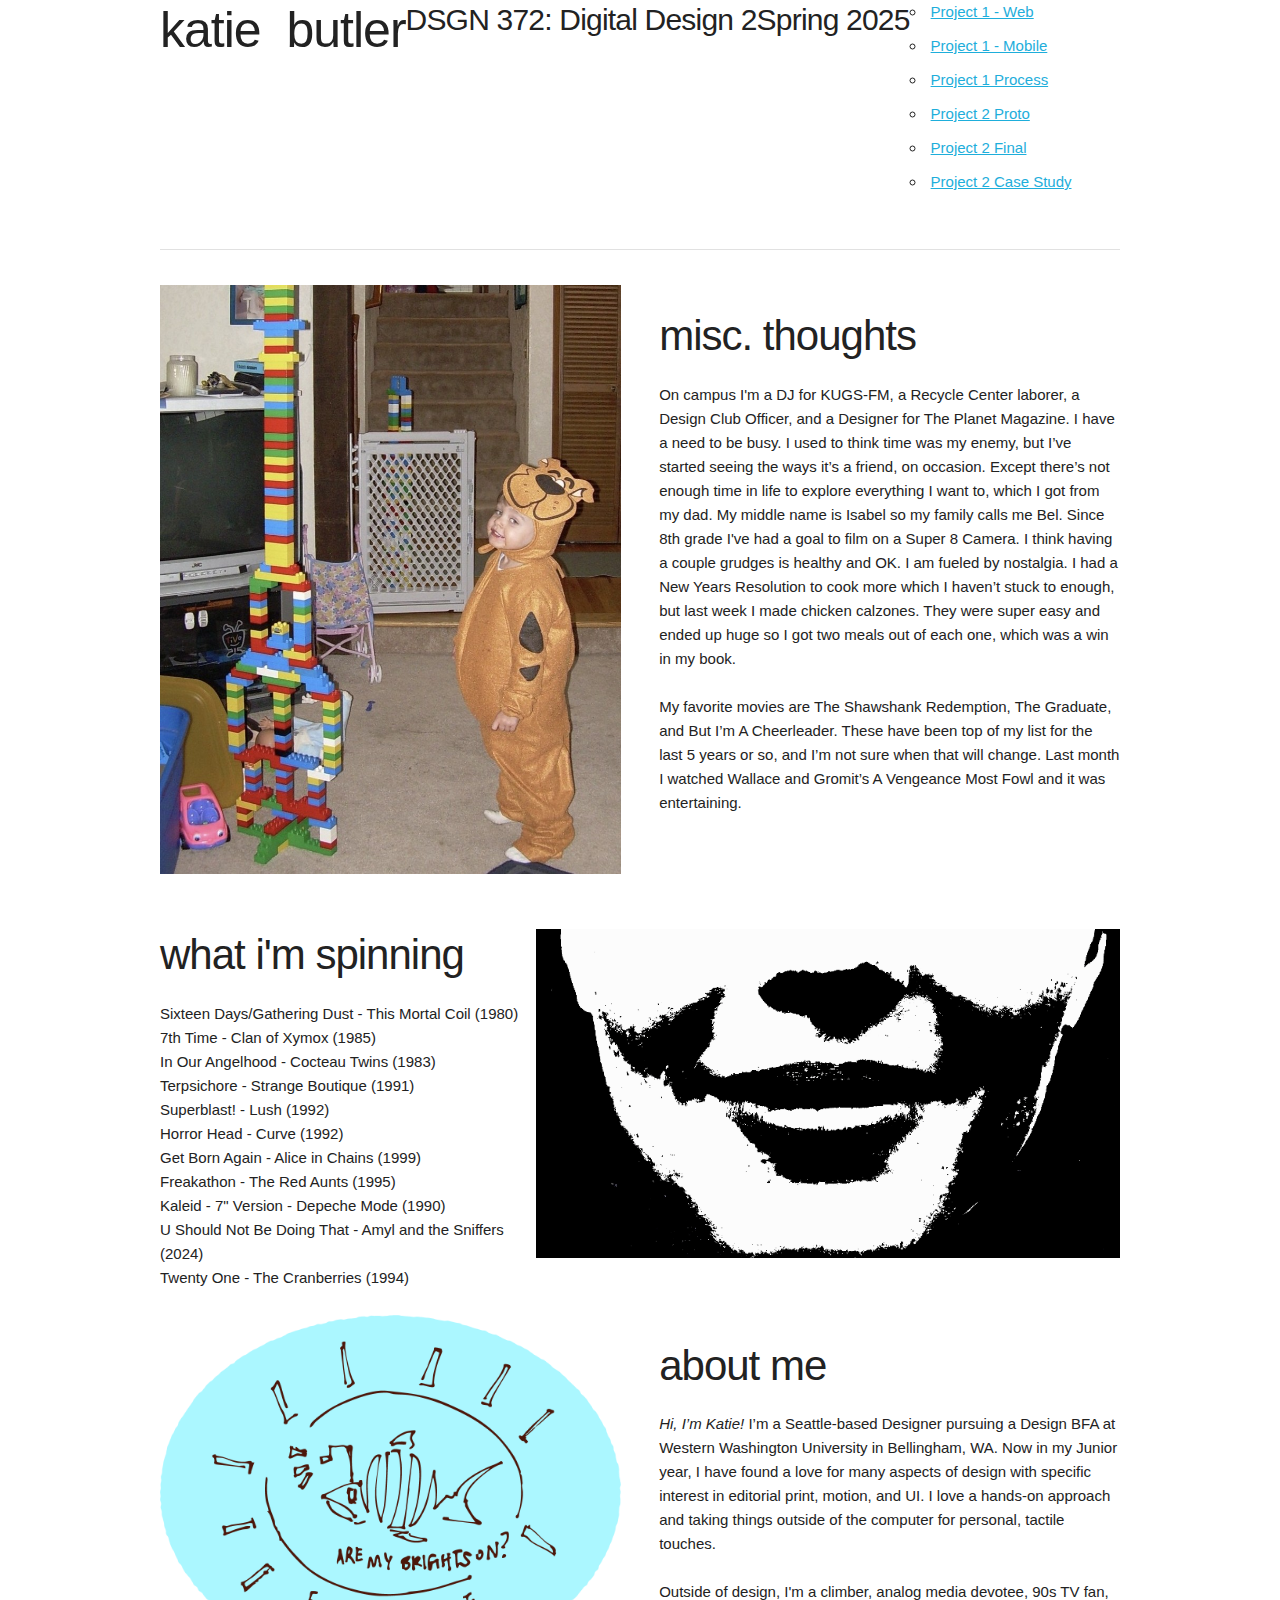
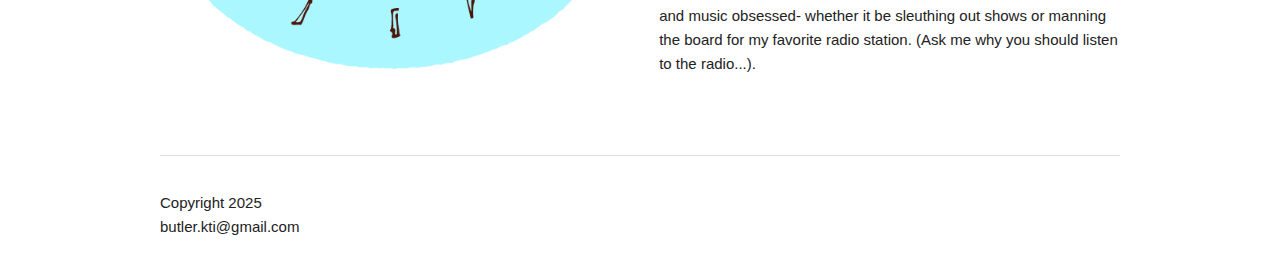
<file: index.html>
<!DOCTYPE html>
<html lang="en">
    <head>
        <meta charset="UTF-8">
        <title>Katie's Sandbox</title>
        <meta http-equiv="X-UA-Compatible" content="IE=edge">
        <meta name="viewport" content="width=device-width, initial-scale=1.0">
        <link rel="preconnect" href="https://fonts.googleapis.com">

        <!-- CSS links -->
        <link href= "css/normalize.css" type="text/css" rel = "stylesheet">
        <link href= "css/skeleton.css" type="text/css" rel = "stylesheet">
        <link href="css/customcss.css" type="text/css" rel="stylesheet">

            <!-- Google font links -->
    
            <link rel="preconnect" href="https://fonts.googleapis.com">
            <link rel="preconnect" href="https://fonts.gstatic.com" crossorigin>
            <link href="https://fonts.googleapis.com/css2?family=Share+Tech&display=swap" rel="stylesheet">

            <link rel="preconnect" href="https://fonts.googleapis.com">
            <link rel="preconnect" href="https://fonts.gstatic.com" crossorigin>
            <link href="https://fonts.googleapis.com/css2?family=IM+Fell+DW+Pica:ital@0;1&family=Share+Tech&display=swap" rel="stylesheet">

            <link rel="preconnect" href="https://fonts.googleapis.com">
            <link rel="preconnect" href="https://fonts.gstatic.com" crossorigin>
            <link href="https://fonts.googleapis.com/css2?family=Texturina:ital,opsz,wght@0,12..72,600;1,12..72,600&display=swap" rel="stylesheet">

            <!--
        <link rel="preconnect" href="https://fonts.gstatic.com" crossorigin>
        <link href="https://fonts.googleapis.com/css2?family=Roboto+Mono:ital,wght@0,100..700;1,100..700&display=swap" rel="stylesheet">
            -->
    </head>
    <body class="container">

    <header class = "row">

<div class="wave-container">
    <h1 class="wave-text">
        <span>k</span><span>a</span><span>t</span><span>i</span><span>e</span>&nbsp <span>b</span><span>u</span><span>t</span><span>l</span><span>e</span><span>r</span>
    </h1>
</div>

               <!-- <h1>KATIE BUTLER</h1>-->
                <h4>DSGN 372: Digital Design 2</h4>
                <h4>Spring 2025</h4>
            <nav>
                 <ul id="mainNav">
                     <li><a href="https://www.figma.com/proto/ic0c5KxDay4zATRF19smrW/FISH-redesign?page-id=36%3A56&node-id=50-25&viewport=189%2C92%2C0.63&t=TuxXDHHpwG5d6rn2-1&scaling=min-zoom&content-scaling=fixed&starting-point-node-id=50%3A5">Project 1 - Web</a></li>
                     <li><a href= "https://www.figma.com/proto/ic0c5KxDay4zATRF19smrW/FISH-redesign?page-id=36%3A56&node-id=55-292&viewport=280%2C-1018%2C0.24&t=i7esIh9CpAEA50fm-1&scaling=scale-down&content-scaling=fixed&starting-point-node-id=55%3A277&show-proto-sidebar=1">Project 1 - Mobile</a></li>
                     <li><a href="projects/FISH Case Study - Katie Butler.pdf">Project 1 Process</a></li>
                     <li><a href="https://www.figma.com/proto/sl5nx04MHZs8bcPm88MLN5/HIGHWAY_proj2?page-id=0%3A1&node-id=35-36&viewport=386%2C401%2C0.06&t=DAyH204tEM8PWWr4-1&scaling=min-zoom&content-scaling=fixed">Project 2 Proto</a></li>
                     <li><a href="PROJ2.html">Project 2 Final</a></li>  
                     <li><a href="https://drive.google.com/file/d/1dhrTrdkNBdzNVaGLgXpKo9wUnQ8GjqfR/view?usp=sharing">Project 2 Case Study</a></li>
                </ul>
            </nav>

    </header>
<hr>
    <article class="row">
        <div class = "one-third column">
            <img class="u-full-width" src="/images/Katie_ScoobyDoo.jpg"/>
        </div>  

        <div class="two-thirds column">
            <p>
                <h2>misc. thoughts</h2>
                On campus I'm a DJ for KUGS-FM, a Recycle Center laborer, a Design Club Officer, and a Designer for The Planet Magazine. I have a need to be busy. I used to think time was my enemy, but I’ve started seeing the ways it’s a friend, on occasion. Except there’s not enough time in life to explore everything I want to, which I got from my dad. My middle name is Isabel so my family calls me Bel. Since 8th grade I've had a goal to film on a Super 8 Camera. I think having a couple grudges is healthy and OK. I am fueled by nostalgia. I had a New Years Resolution to cook more which I haven’t stuck to enough, but last week I made chicken calzones. They were super easy and ended up huge so I got two meals out of each one, which was a win in my book.
           <br>
           <br>
                My favorite movies are The Shawshank Redemption, The Graduate, and But I’m A Cheerleader. These have been top of my list for the last 5 years or so, and I’m not sure when that will change. Last month I watched Wallace and Gromit’s A Vengeance Most Fowl and it was entertaining.
         </p>
        </div>
    </article>
    
    <br><br>

    <article class="row">
        <div class="one-third column">
            <h2>what i'm spinning</h2>

            <p> 
                Sixteen Days/Gathering Dust - This Mortal Coil (1980)
                <br>
                7th Time - Clan of Xymox (1985)
                <br>
                In Our Angelhood - Cocteau Twins (1983)
                <br>
                Terpsichore - Strange Boutique (1991)
                <br>
                Superblast! - Lush (1992)
                <br>
                Horror Head - Curve (1992)
                <br>
                Get Born Again - Alice in Chains (1999)
                <br>
                Freakathon - The Red Aunts (1995)
                <br>
                Kaleid - 7" Version - Depeche Mode (1990)
                <br>
                U Should Not Be Doing That - Amyl and the Sniffers (2024)
                <br>
                Twenty One - The Cranberries (1994)
            </p>
        </div>

    <div class="row">
        <div class="two-thirds column">
            <img class="u-full-width" src="/images/fangs2.gif"/>
        </div>  
    </div>
    </article>

 <article class="row">
        <div class = "one-third column">
            <img class="u-full-width" src="/images/brights.png"/>
        </div>  

        <div class="two-thirds column">
            <p>
                <h2>about me</h2>
                    <em>Hi, I’m Katie! </em>I’m a Seattle-based Designer pursuing a Design BFA at Western Washington University in Bellingham, WA. Now in my Junior year, I have found a love for many aspects of design with specific interest in editorial print, motion, and UI. I love a hands-on approach and taking things outside of the computer for personal, tactile touches. 
                    <br>
                    <br>Outside of design, I'm a climber, analog media devotee, 90s TV fan, and music obsessed- whether it be sleuthing out shows or manning the board for my favorite radio station. (Ask me why you should listen to the radio...).  
                    <br>
                <br>
         </p>

    </article>
    </body>
     <!--
        <article>
        <div class="columns col-8">
        </div>
        <p>
            <div class="columns col-6">
            <h3>
                <em>Hi, I’m Katie! </em>I’m a Seattle-based Designer pursuing a Design BFA at Western Washington University in Bellingham, WA. Now in my Junior year, I have found a love for many aspects of design with specific interest in editorial print, motion, and UI. I love a hands-on approach and taking things outside of the computer for personal, tactile touches. 
                <br>
                <br>Outside of design, I'm a climber, analog media devotee, 90s TV fan, and music obsessed- whether it be sleuthing out shows or manning the board for my favorite radio station. (Ask me why you should listen to the radio...).  
                <br>
                </h3>
            </div>
                 <div class="columns col-12">
                <br>My favorite movies are The Shawshank Redemption, The Graduate, and But I’m A Cheerleader. These have been top of my list for the last 5 years or so, and I’m not sure when that will change. Yesterday I watched Wallace and Gromit’s A Vengeance Most Fowl and it was really good, but maybe not in my top 3 films ever watched. I love Claymation though; seeing fingerprints on the characters as they move reminds you of how special and handmade it is as a process.  
                    </div>
            </h3>
            </div>
        </p>
        </div>
        </article>
    -->

    <footer>
        <div class="columns col-4">
            <hr>
            <p>
            Copyright 2025 
            <br>
            butler.kti@gmail.com 
            </p>
        </div>
    </footer>
    </body>
</html>
</file>
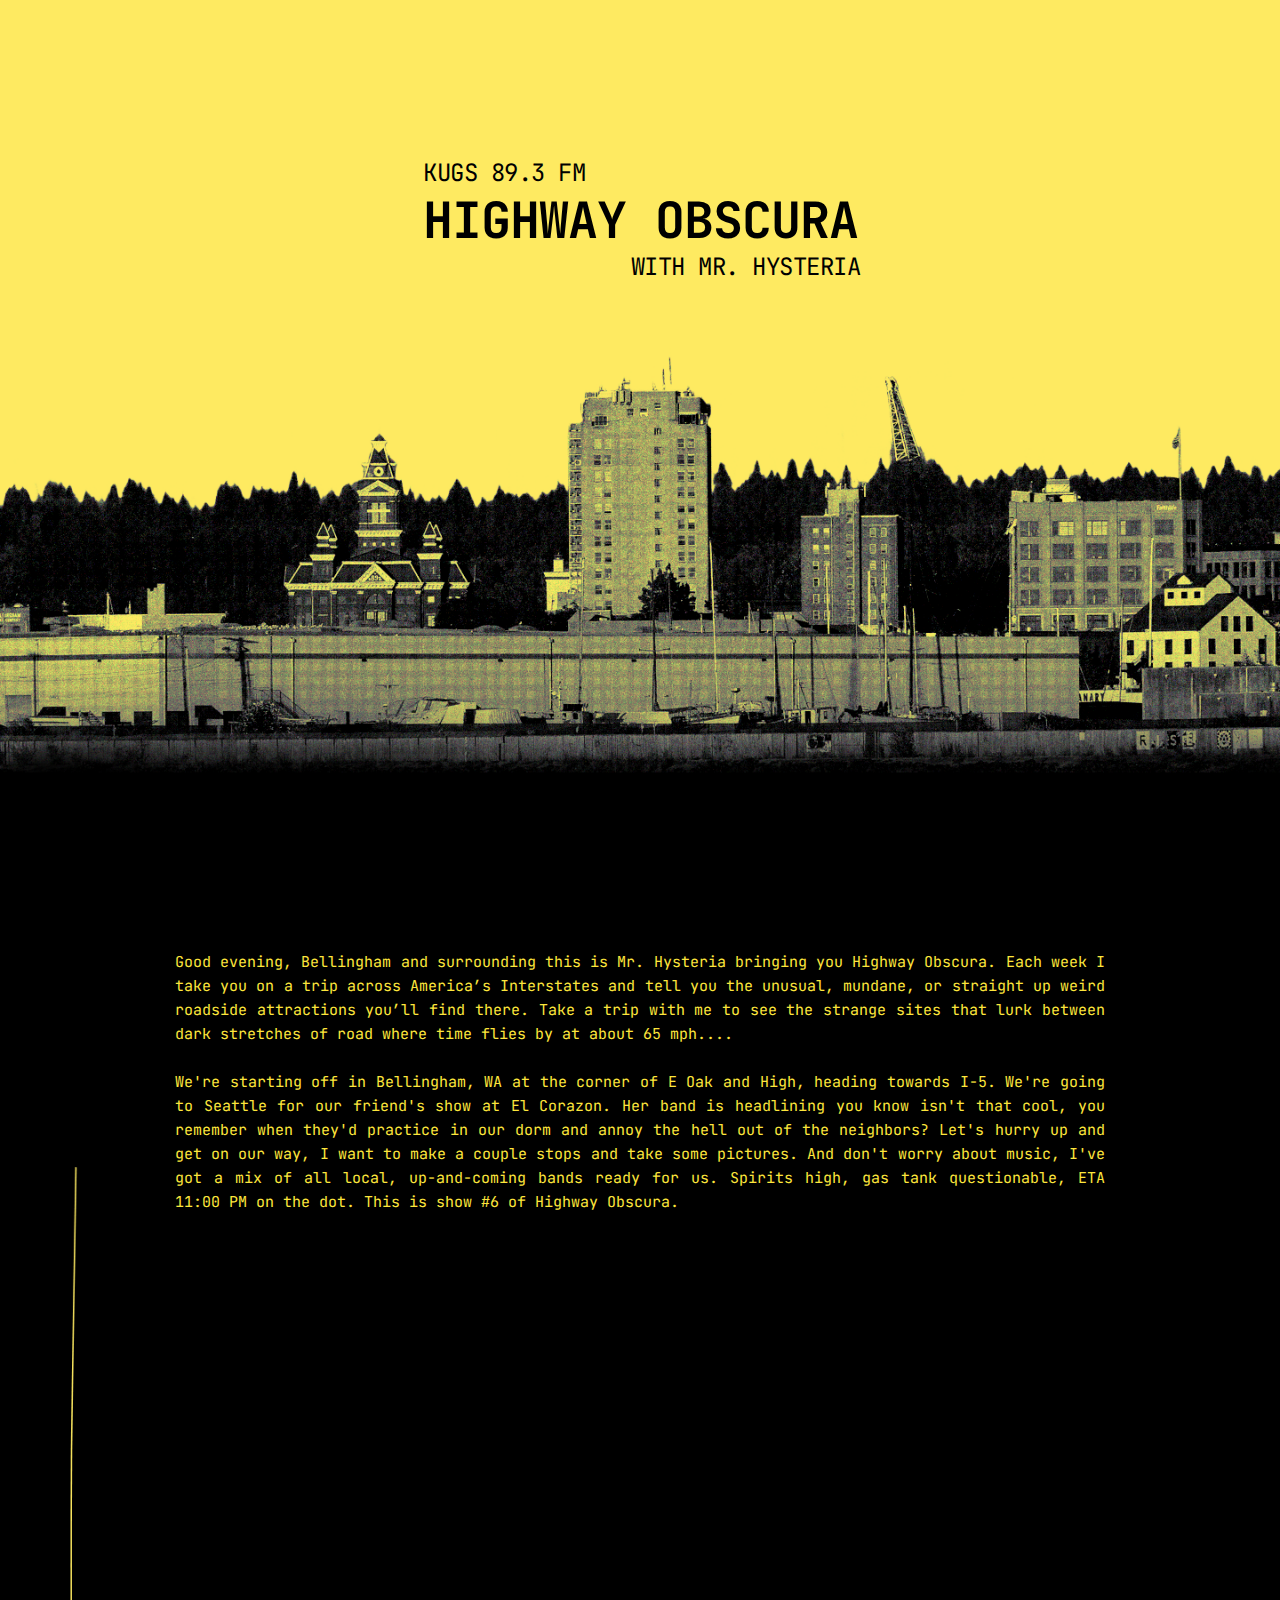
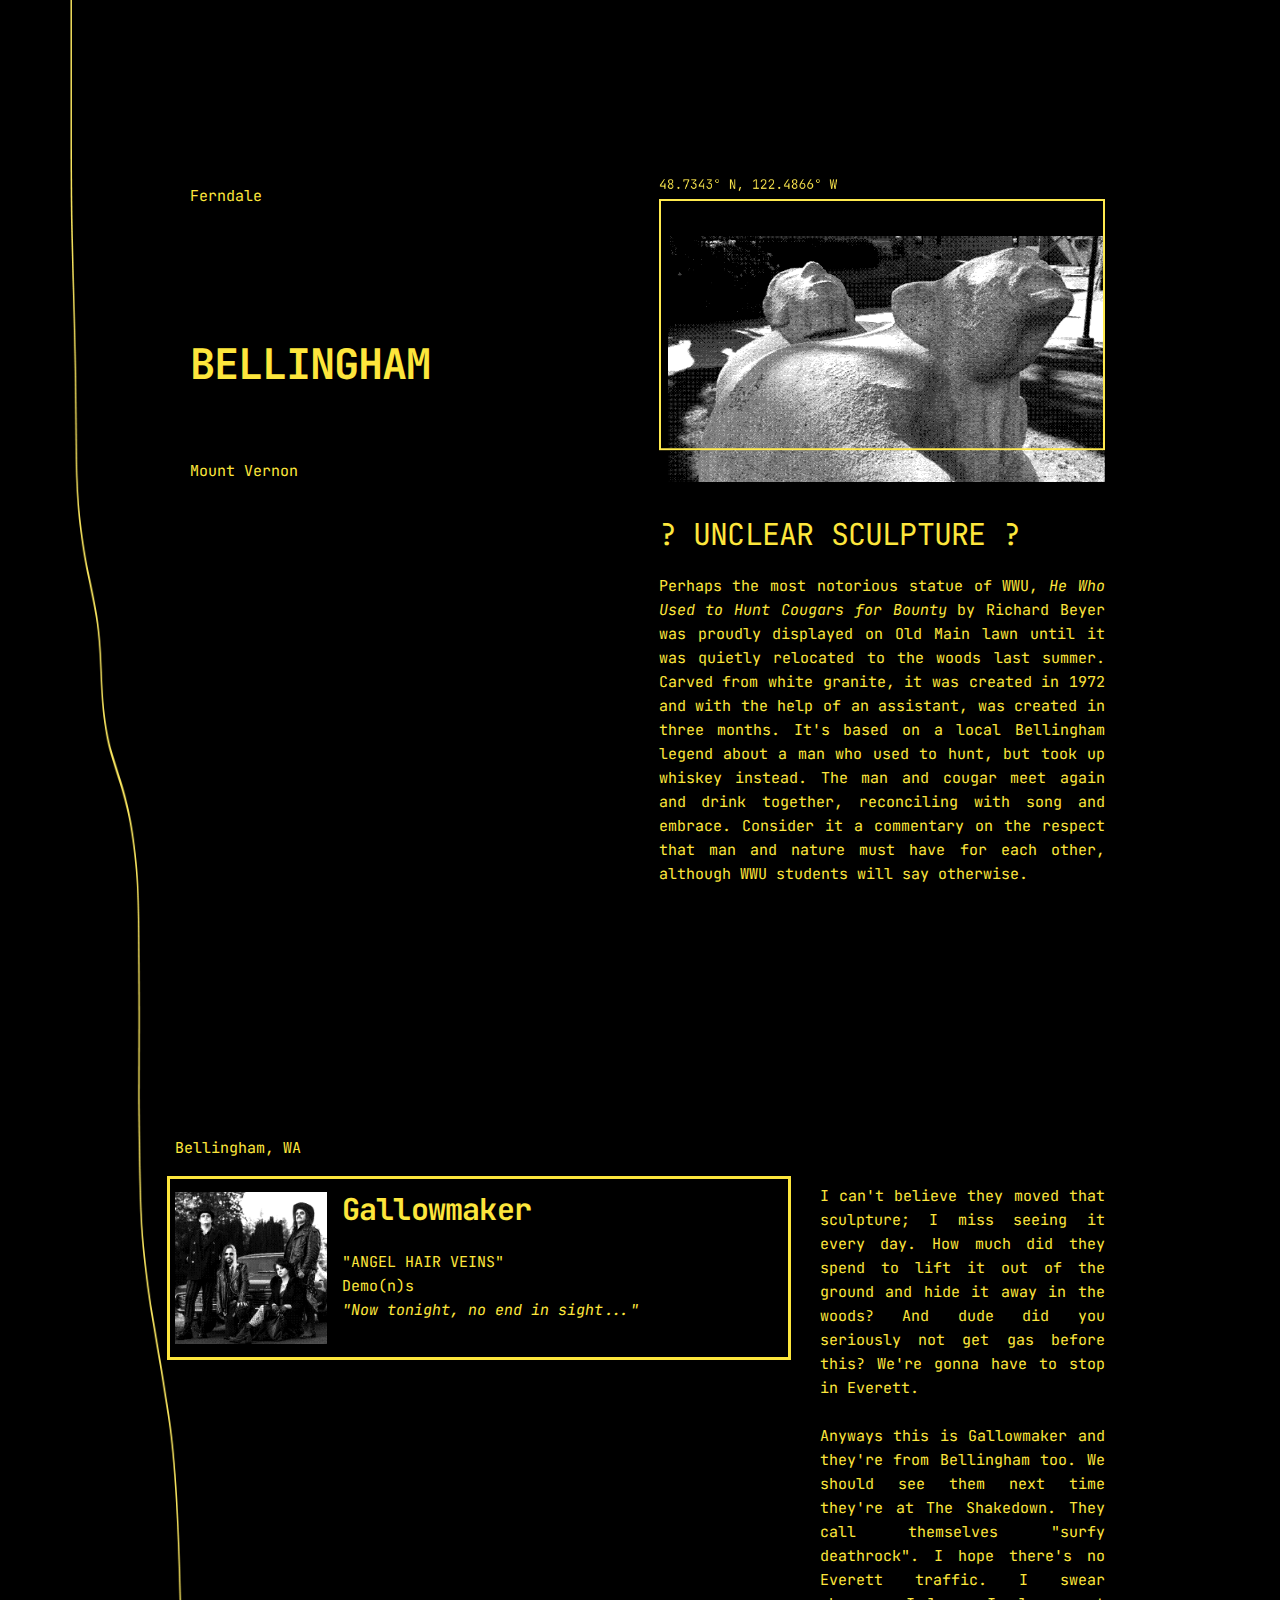
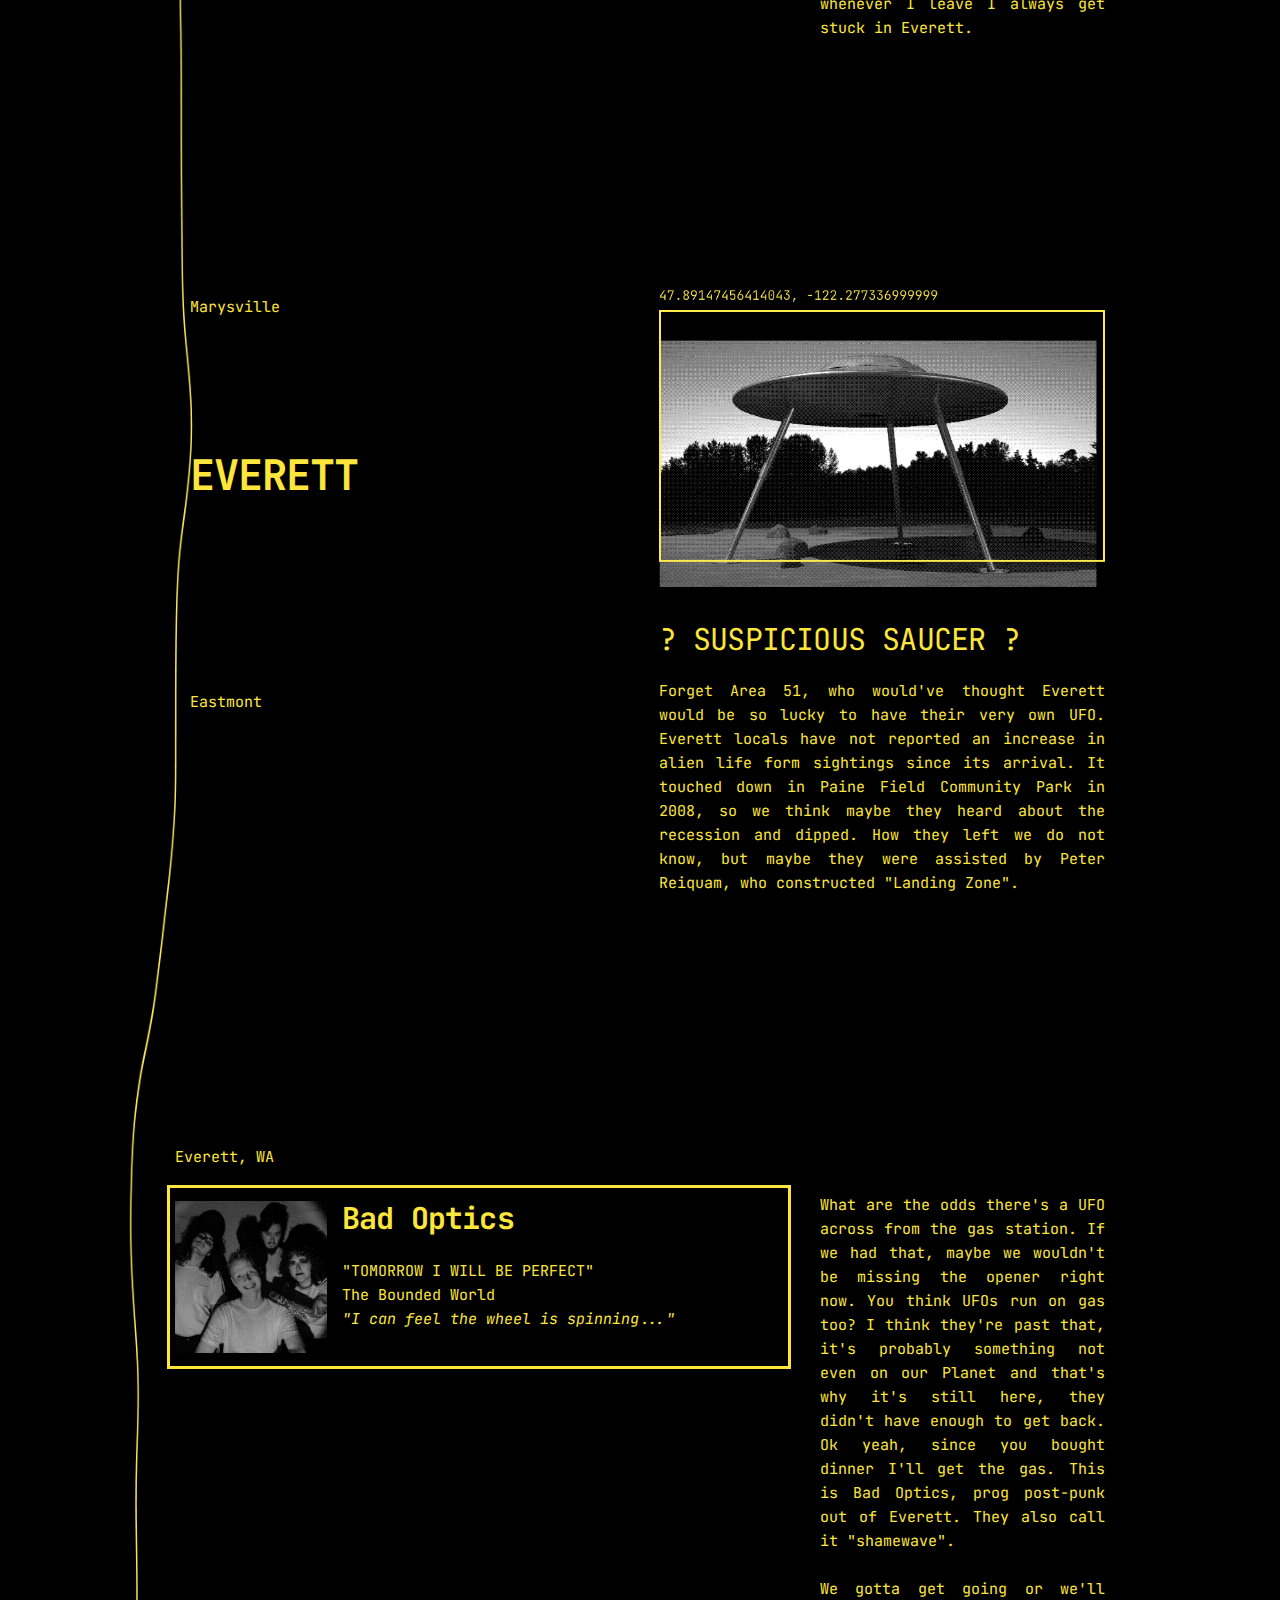
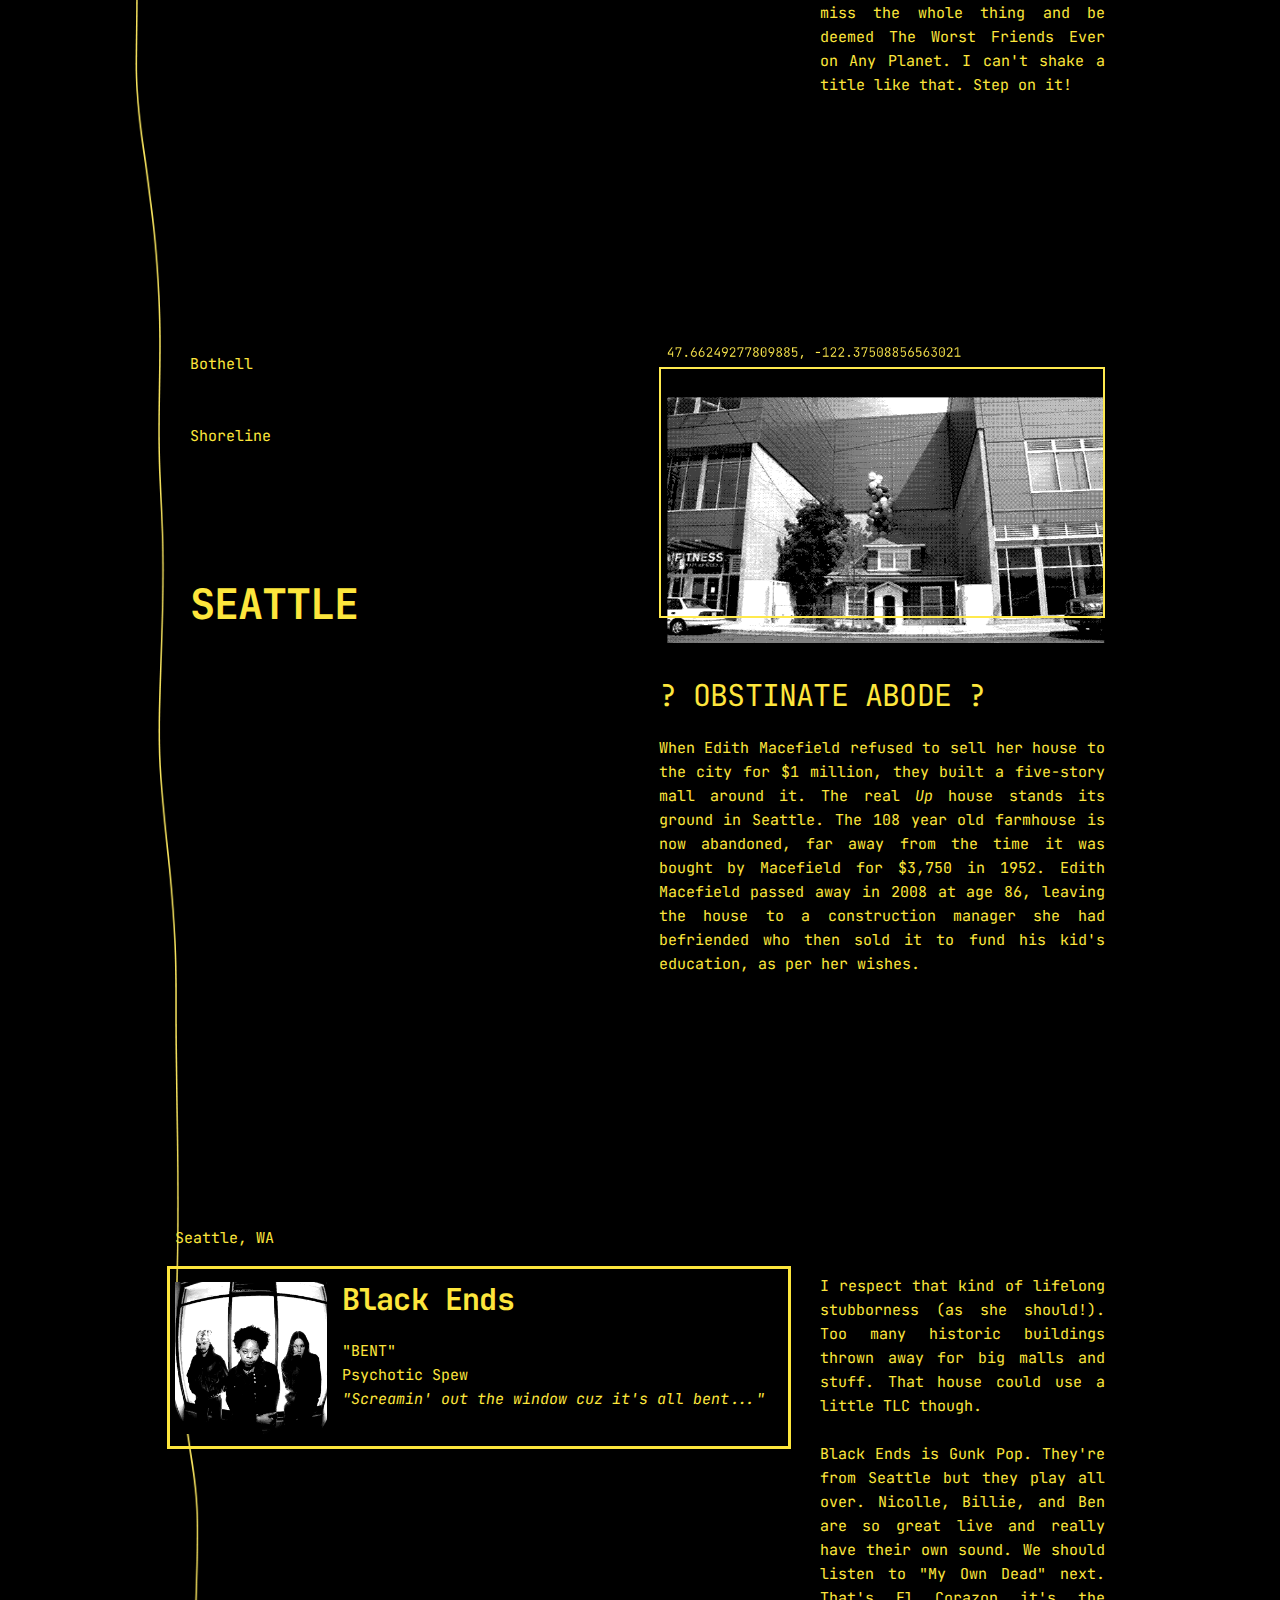
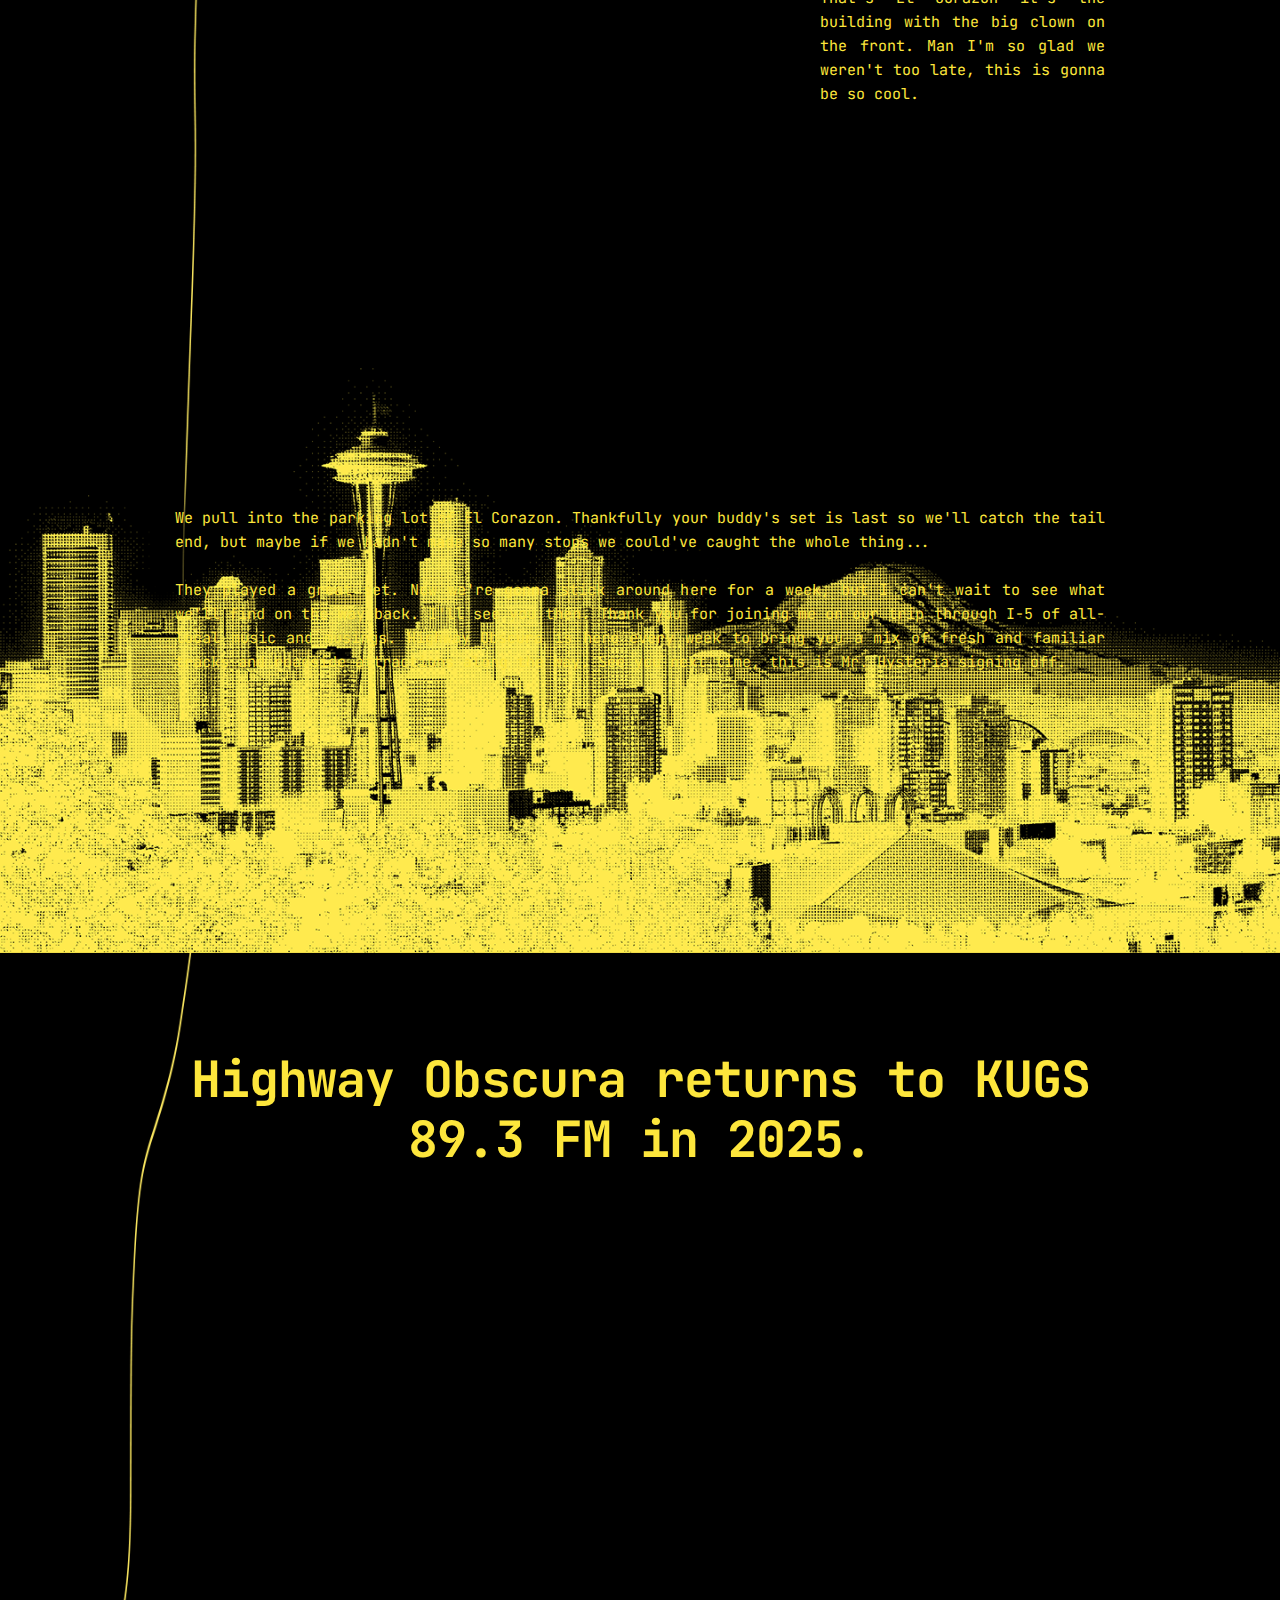
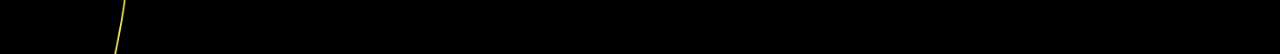
<file: PROJ2.html>
<!DOCTYPE html>
<html lang="en">
    <head>
        <meta charset="UTF-8">
        <title>Project 02</title>
        <meta http-equiv="X-UA-Compatible" content="IE=edge">
        <meta name="viewport" content="width=device-width, initial-scale=1.0">
        <link rel="preconnect" href="https://fonts.googleapis.com">

        <!-- CSS links -->
        <link href= "css/normalize.css" type="text/css" rel = "stylesheet">
        <link href= "css/skeleton.css" type="text/css" rel = "stylesheet">
        <link href="css/newcustom.css" type="text/css" rel="stylesheet">

            <!-- Google font links -->
             <link rel="preconnect" href="https://fonts.googleapis.com">
            <link rel="preconnect" href="https://fonts.gstatic.com" crossorigin>
            <link href="https://fonts.googleapis.com/css2?family=JetBrains+Mono:ital,wght@0,100..800;1,100..800&display=swap" rel="stylesheet">
   
        </head>

<body class="container">

<header>
<div class = "container">
    <div class="top-left"><h5>KUGS 89.3 FM</h5></div>
    <div class="headerName"><h1>HIGHWAY OBSCURA</h1></div>
    <div class="bottom-right"><h5>WITH MR. HYSTERIA</h5></div>
</div>
</header>

<div id="intro"
<p>
    <h7>Good evening, Bellingham and surrounding this is Mr. Hysteria bringing you Highway Obscura. Each week I take you on a trip across America’s Interstates and tell you the unusual, mundane, or straight up weird roadside attractions you’ll find there. Take a trip with me to see the strange sites that lurk between dark stretches of road where time flies by at about 65 mph.... 

    <br><br>We're starting off in Bellingham, WA at the corner of E Oak and High, heading towards I-5. We're going to Seattle for our friend's show at El Corazon. Her band is headlining you know isn't that cool, you remember when they'd practice in our dorm and annoy the hell out of the neighbors? Let's hurry up and get on our way, I want to make a couple stops and take some pictures. And don't worry about music, I've got a mix of all local, up-and-coming bands ready for us. Spirits high, gas tank questionable, ETA 11:00 PM on the dot. This is show #6 of Highway Obscura. 
</h7>
</p>
</div>

<img src="images/bitmappedcar.png" class="Car">

<article class="row">
    <div id = "attr">
     <div class = "one-half column">
            <div class="container">
                
                <p>
                 <h7>Ferndale</h7>
                </p>
                <h2><br><br><b>BELLINGHAM</b> </h2>
                <br><br>
                 <h7>Mount Vernon</h7>   
                </p>

            </div>
            </div>
            </div>
    </div>  

        <div class="one-half column">
        <img src="images/cougar.png" alt="Cougar" style="width:100%">
        <p>
            <h4>? UNCLEAR SCULPTURE ?</h4>
            <h7>
                Perhaps the most notorious statue of WWU, <em>He Who Used to Hunt Cougars for Bounty</em> by Richard Beyer was proudly displayed on Old Main lawn until it was quietly relocated to the woods last summer. Carved from white granite, it was created in 1972 and with the help of an assistant, was created in three months. It's based on a local Bellingham legend about a man who used to hunt, but took up whiskey instead. The man and cougar meet again and drink together, reconciling with song and embrace. Consider it a  commentary on the respect that man and nature must have for each other, although WWU students will say otherwise.
            </h7>
        </p>

</article>


<article class="row">
     <div class = "two-thirds column">
        <h7>Bellingham, WA <br><br>

                <div class="card"> 
            <img src="images/gallowmaker.png" alt="Maker" style="width:25%">
            <div class="container">
                
                <h4><b>Gallowmaker </b></h4>
                <p>"ANGEL HAIR VEINS"<br>
                Demo(n)s <br>
                <em>"Now tonight, no end in sight..."</em></p>
            </div>
            </div>
    </div>  

        <div class="one-third column">
            <p><br><br>
I can't believe they moved that sculpture; I miss seeing it every day. How much did they spend to lift it out of the ground and hide it away in the woods? And dude did you seriously not get gas before this? We're gonna have to stop in Everett. <br><br> Anyways this is Gallowmaker and they're from Bellingham too. We should see them next time they're at The Shakedown. They call themselves "surfy deathrock". I hope there's no Everett traffic. I swear whenever I leave I always get stuck in Everett.        
  </p>

</article>
    
</div>
</div>

<article class="row">
    <div id = "attr">
     <div class = "one-half column">
            <div class="container">
                
                <p>
                 <h7>Marysville</h7>
                </p>
                <h2><br><br><b>EVERETT</b> </h2>
                <br><br><br><br><br><br><br>
                 <h7>Eastmont</h7>   
                </p>

            </div>
            </div>
            </div>
    </div>  

        <div class="one-half column">
        <img src="images/saucer.png" alt="Saucer" style="width:100%">
        <p>
            <h4>? SUSPICIOUS SAUCER ?</h4>
            <h7>Forget Area 51, who would've thought Everett would be so lucky to have their very own UFO. Everett locals have not reported an increase in alien life form sightings since its arrival. It touched down in Paine Field Community Park in 2008, so we think maybe they heard about the recession and dipped. How they left we do not know, but maybe they were assisted by Peter Reiquam, who constructed "Landing Zone".
        </p>

</article>

<article class="row">
     <div class = "two-thirds column">
        <h7>Everett, WA <br><br>

                <div class="card"> 
            <img src="images/badoptics.png" alt="Optics" style="width:25%">
            <div class="container">
                
                <h4><b>Bad Optics </b></h4>
                <p>"TOMORROW I WILL BE PERFECT"<br>
                The Bounded World <br>
                <em>"I can feel the wheel is spinning..."</em></p>
            </div>
            </div>
    </div>  

        <div class="one-third column">
             <p><br><br>
            What are the odds there's a UFO across from the gas station. If we had that, maybe we wouldn't be missing the opener right now. You think UFOs run on gas too? I think they're past that, it's probably something not even on our Planet and that's why it's still here, they didn't have enough to get back. Ok yeah, since you bought dinner I'll get the gas. This is Bad Optics, prog post-punk out of Everett. They also call it "shamewave".
            <br><br>
            We gotta get going or we'll miss the whole thing and be deemed The Worst Friends Ever on Any Planet. I can't shake a title like that. Step on it!
        </p>

</article>
    
</div>
</div>


<article class="row">
    <div id = "attr">
     <div class = "one-half column">
            <div class="container">
                
                <p>
                 <h7>Bothell</h7><br><br><br>
                 <h7>Shoreline</h7>  
                </p>
                <h2><br><br><b>SEATTLE</b> </h2>
            </p>
            </div>
            </div>
            </div>
    </div>  

        <div class="one-half column">
        <img src="images/house.png" alt="House" style="width:100%">
        <p>
            <h4>? OBSTINATE ABODE ?</h4>
            <h7>
                When Edith Macefield refused to sell her house to the city for $1 million, they built a five-story mall around it. The real <em>Up</em> house stands its ground in Seattle. The 108 year old farmhouse is now abandoned, far away from the time it was bought by Macefield for $3,750 in 1952. Edith Macefield passed away in 2008 at age 86, leaving the house to a construction manager she had befriended who then sold it to fund his kid's education, as per her wishes. 
        </p>

</article>





<article class="row">
    
     <div class = "two-thirds column">
        <h7>Seattle, WA <br><br>
                <div class="card"> 
            <img src="images/blackends.bit.png" alt="Ends" style="width:25%">
            <div class="container">
                
                <h4><b>Black Ends </b></h4>
                <p>"BENT"<br>
                Psychotic Spew <br>
                <em>"Screamin' out the window cuz it's all bent..."</em></p>
            </div>
            </div>
    </div>  

        <div class="one-third column">
             <p>
               <br><br> I respect that kind of lifelong stubborness (as she should!). Too many historic buildings thrown away for big malls and stuff. That house could use a little TLC though.
               <br><br>
               Black Ends is Gunk Pop. They're from Seattle but they play all over. Nicolle, Billie, and Ben are so great live and really have their own sound. We should listen to "My Own Dead" next. That's El Corazon it's the building with the big clown on the front. Man I'm so glad we weren't too late, this is gonna be so cool. 
            </p>

</article>






<div id="outro">
    We pull into the parking lot of El Corazon. Thankfully your buddy's set is last so we'll catch the tail end, but maybe if we hadn't made so many stops we could've caught the whole thing... 
    <br><br>They played a great set. Now we're gonna stick around here for a week, but I can't wait to see what we'll find on the way back. I'll see you then. Thank you for joining me on our trip through I-5 of all-local music and musings. Highway Obscura is here every week to bring you a mix of fresh and familiar tracks and roadside attractions along the way. See you next time, this is Mr. Hysteria signing off.
</div>

<div class="Announce"><h1>Highway Obscura returns to KUGS 89.3 FM in 2025.</h1></div>


</div>



</body>
</file>
<file: css/skeleton.css>
/*
* Skeleton V2.0.4
* Copyright 2014, Dave Gamache
* www.getskeleton.com
* Free to use under the MIT license.
* http://www.opensource.org/licenses/mit-license.php
* 12/29/2014
*/


/* Table of contents
––––––––––––––––––––––––––––––––––––––––––––––––––
- Grid
- Base Styles
- Typography
- Links
- Buttons
- Forms
- Lists
- Code
- Tables
- Spacing
- Utilities
- Clearing
- Media Queries
*/


/* Grid
–––––––––––––––––––––––––––––––––––––––––––––––––– */
.container {
  position: relative;
  width: 100%;
  max-width: 960px;
  margin: 0 auto;
  padding: 0 20px;
  box-sizing: border-box; }
.column,
.columns {
  width: 100%;
  float: left;
  box-sizing: border-box; }

/* For devices larger than 400px */
@media (min-width: 400px) {
  .container {
    width: 85%;
    padding: 0; }
}

/* For devices larger than 550px */
@media (min-width: 550px) {
  .container {
    width: 80%; }
  .column,
  .columns {
    margin-left: 4%; }
  .column:first-child,
  .columns:first-child {
    margin-left: 0; }

  .one.column,
  .one.columns                    { width: 4.66666666667%; }
  .two.columns                    { width: 13.3333333333%; }
  .three.columns                  { width: 22%;            }
  .four.columns                   { width: 30.6666666667%; }
  .five.columns                   { width: 39.3333333333%; }
  .six.columns                    { width: 48%;            }
  .seven.columns                  { width: 56.6666666667%; }
  .eight.columns                  { width: 65.3333333333%; }
  .nine.columns                   { width: 74.0%;          }
  .ten.columns                    { width: 82.6666666667%; }
  .eleven.columns                 { width: 91.3333333333%; }
  .twelve.columns                 { width: 100%; margin-left: 0; }

  .one-third.column               { width: 30.6666666667%; }
  .two-thirds.column              { width: 65.3333333333%; }

  .one-half.column                { width: 48%; }

  /* Offsets */
  .offset-by-one.column,
  .offset-by-one.columns          { margin-left: 8.66666666667%; }
  .offset-by-two.column,
  .offset-by-two.columns          { margin-left: 17.3333333333%; }
  .offset-by-three.column,
  .offset-by-three.columns        { margin-left: 26%;            }
  .offset-by-four.column,
  .offset-by-four.columns         { margin-left: 34.6666666667%; }
  .offset-by-five.column,
  .offset-by-five.columns         { margin-left: 43.3333333333%; }
  .offset-by-six.column,
  .offset-by-six.columns          { margin-left: 52%;            }
  .offset-by-seven.column,
  .offset-by-seven.columns        { margin-left: 60.6666666667%; }
  .offset-by-eight.column,
  .offset-by-eight.columns        { margin-left: 69.3333333333%; }
  .offset-by-nine.column,
  .offset-by-nine.columns         { margin-left: 78.0%;          }
  .offset-by-ten.column,
  .offset-by-ten.columns          { margin-left: 86.6666666667%; }
  .offset-by-eleven.column,
  .offset-by-eleven.columns       { margin-left: 95.3333333333%; }

  .offset-by-one-third.column,
  .offset-by-one-third.columns    { margin-left: 34.6666666667%; }
  .offset-by-two-thirds.column,
  .offset-by-two-thirds.columns   { margin-left: 69.3333333333%; }

  .offset-by-one-half.column,
  .offset-by-one-half.columns     { margin-left: 52%; }

}


/* Base Styles
–––––––––––––––––––––––––––––––––––––––––––––––––– */
/* NOTE
html is set to 62.5% so that all the REM measurements throughout Skeleton
are based on 10px sizing. So basically 1.5rem = 15px :) */
html {
  font-size: 62.5%; }
body {
  font-size: 1.5em; /* currently ems cause chrome bug misinterpreting rems on body element */
  line-height: 1.6;
  font-weight: 400;
  font-family: "Raleway", "HelveticaNeue", "Helvetica Neue", Helvetica, Arial, sans-serif;
  color: #222; }


/* Typography
–––––––––––––––––––––––––––––––––––––––––––––––––– */
h1, h2, h3, h4, h5, h6 {
  margin-top: 0;
  margin-bottom: 2rem;
  font-weight: 300; }
h1 { font-size: 4.0rem; line-height: 1.2;  letter-spacing: -.1rem;}
h2 { font-size: 3.6rem; line-height: 1.25; letter-spacing: -.1rem; }
h3 { font-size: 3.0rem; line-height: 1.3;  letter-spacing: -.1rem; }
h4 { font-size: 2.4rem; line-height: 1.35; letter-spacing: -.08rem; }
h5 { font-size: 1.8rem; line-height: 1.5;  letter-spacing: -.05rem; }
h6 { font-size: 1.5rem; line-height: 1.6;  letter-spacing: 0; }

/* Larger than phablet */
@media (min-width: 550px) {
  h1 { font-size: 5.0rem; }
  h2 { font-size: 4.2rem; }
  h3 { font-size: 3.6rem; }
  h4 { font-size: 3.0rem; }
  h5 { font-size: 2.4rem; }
  h6 { font-size: 1.5rem; }
}

p {
  margin-top: 0; }


/* Links
–––––––––––––––––––––––––––––––––––––––––––––––––– */
a {
  color: #1EAEDB; }
a:hover {
  color: #0FA0CE; }


/* Buttons
–––––––––––––––––––––––––––––––––––––––––––––––––– */
.button,
button,
input[type="submit"],
input[type="reset"],
input[type="button"] {
  display: inline-block;
  height: 38px;
  padding: 0 30px;
  color: #555;
  text-align: center;
  font-size: 11px;
  font-weight: 600;
  line-height: 38px;
  letter-spacing: .1rem;
  text-transform: uppercase;
  text-decoration: none;
  white-space: nowrap;
  background-color: transparent;
  border-radius: 4px;
  border: 1px solid #bbb;
  cursor: pointer;
  box-sizing: border-box; }
.button:hover,
button:hover,
input[type="submit"]:hover,
input[type="reset"]:hover,
input[type="button"]:hover,
.button:focus,
button:focus,
input[type="submit"]:focus,
input[type="reset"]:focus,
input[type="button"]:focus {
  color: #333;
  border-color: #888;
  outline: 0; }
.button.button-primary,
button.button-primary,
input[type="submit"].button-primary,
input[type="reset"].button-primary,
input[type="button"].button-primary {
  color: #FFF;
  background-color: #33C3F0;
  border-color: #33C3F0; }
.button.button-primary:hover,
button.button-primary:hover,
input[type="submit"].button-primary:hover,
input[type="reset"].button-primary:hover,
input[type="button"].button-primary:hover,
.button.button-primary:focus,
button.button-primary:focus,
input[type="submit"].button-primary:focus,
input[type="reset"].button-primary:focus,
input[type="button"].button-primary:focus {
  color: #FFF;
  background-color: #1EAEDB;
  border-color: #1EAEDB; }


/* Forms
–––––––––––––––––––––––––––––––––––––––––––––––––– */
input[type="email"],
input[type="number"],
input[type="search"],
input[type="text"],
input[type="tel"],
input[type="url"],
input[type="password"],
textarea,
select {
  height: 38px;
  padding: 6px 10px; /* The 6px vertically centers text on FF, ignored by Webkit */
  background-color: #fff;
  border: 1px solid #D1D1D1;
  border-radius: 4px;
  box-shadow: none;
  box-sizing: border-box; }
/* Removes awkward default styles on some inputs for iOS */
input[type="email"],
input[type="number"],
input[type="search"],
input[type="text"],
input[type="tel"],
input[type="url"],
input[type="password"],
textarea {
  -webkit-appearance: none;
     -moz-appearance: none;
          appearance: none; }
textarea {
  min-height: 65px;
  padding-top: 6px;
  padding-bottom: 6px; }
input[type="email"]:focus,
input[type="number"]:focus,
input[type="search"]:focus,
input[type="text"]:focus,
input[type="tel"]:focus,
input[type="url"]:focus,
input[type="password"]:focus,
textarea:focus,
select:focus {
  border: 1px solid #33C3F0;
  outline: 0; }
label,
legend {
  display: block;
  margin-bottom: .5rem;
  font-weight: 600; }
fieldset {
  padding: 0;
  border-width: 0; }
input[type="checkbox"],
input[type="radio"] {
  display: inline; }
label > .label-body {
  display: inline-block;
  margin-left: .5rem;
  font-weight: normal; }


/* Lists
–––––––––––––––––––––––––––––––––––––––––––––––––– */
ul {
  list-style: circle inside; }
ol {
  list-style: decimal inside; }
ol, ul {
  padding-left: 0;
  margin-top: 0; }
ul ul,
ul ol,
ol ol,
ol ul {
  margin: 1.5rem 0 1.5rem 3rem;
  font-size: 90%; }
li {
  margin-bottom: 1rem; }


/* Code
–––––––––––––––––––––––––––––––––––––––––––––––––– */
code {
  padding: .2rem .5rem;
  margin: 0 .2rem;
  font-size: 90%;
  white-space: nowrap;
  background: #F1F1F1;
  border: 1px solid #E1E1E1;
  border-radius: 4px; }
pre > code {
  display: block;
  padding: 1rem 1.5rem;
  white-space: pre; }


/* Tables
–––––––––––––––––––––––––––––––––––––––––––––––––– */
th,
td {
  padding: 12px 15px;
  text-align: left;
  border-bottom: 1px solid #E1E1E1; }
th:first-child,
td:first-child {
  padding-left: 0; }
th:last-child,
td:last-child {
  padding-right: 0; }


/* Spacing
–––––––––––––––––––––––––––––––––––––––––––––––––– */
button,
.button {
  margin-bottom: 1rem; }
input,
textarea,
select,
fieldset {
  margin-bottom: 1.5rem; }
pre,
blockquote,
dl,
figure,
table,
p,
ul,
ol,
form {
  margin-bottom: 2.5rem; }


/* Utilities
–––––––––––––––––––––––––––––––––––––––––––––––––– */
.u-full-width {
  width: 100%;
  box-sizing: border-box; }
.u-max-full-width {
  max-width: 100%;
  box-sizing: border-box; }
.u-pull-right {
  float: right; }
.u-pull-left {
  float: left; }


/* Misc
–––––––––––––––––––––––––––––––––––––––––––––––––– */
hr {
  margin-top: 3rem;
  margin-bottom: 3.5rem;
  border-width: 0;
  border-top: 1px solid #E1E1E1; }


/* Clearing
–––––––––––––––––––––––––––––––––––––––––––––––––– */

/* Self Clearing Goodness */
.container:after,
.row:after,
.u-cf {
  content: "";
  display: table;
  clear: both; }


/* Media Queries
–––––––––––––––––––––––––––––––––––––––––––––––––– */
/*
Note: The best way to structure the use of media queries is to create the queries
near the relevant code. For example, if you wanted to change the styles for buttons
on small devices, paste the mobile query code up in the buttons section and style it
there.
*/


/* Larger than mobile */
@media (min-width: 400px) {}

/* Larger than phablet (also point when grid becomes active) */
@media (min-width: 550px) {}

/* Larger than tablet */
@media (min-width: 750px) {}

/* Larger than desktop */
@media (min-width: 1000px) {}

/* Larger than Desktop HD */
@media (min-width: 1200px) {}
</file>
<file: css/customcss.css>
.row {
  display: flex;
}

.column {
  flex: 50%;
}
</file>
<file: css/newcustom.css>
.jetbrains-mono-bold {
  font-family: "JetBrains Mono", monospace;
  font-optical-sizing: auto;
  font-weight: 700;
  font-style: bold
}

.jetbrains-mono-regular {
  font-family: "JetBrains Mono", monospace;
  font-optical-sizing: auto;
  font-weight: 400;
  font-style: normal;
}

h1{
    font-family: "JetBrains Mono", monospace;
    font-weight: 700;
}

h4,h5,h7{
font-family: "JetBrains Mono", monospace;
  font-optical-sizing: auto;
  font-weight: 400;
}

header{
    padding-top:12em;
    text-align: center;
    color: black;
}

html{
background-image: "img/back4.png";
}

body{
  color: #fde63c;
  text-align: justify;
  text-justify: inter-word;
  font-family: "JetBrains Mono", monospace;

background-image: url('../images/back13.png'); 
  background-repeat: no-repeat; 
  background-size: cover; 
  background-position: center top; 
  background-attachment: scroll;
}

p.solid {border-style: solid;}

.square{
  height:230px;
  width:815px;
  outline:solid;
  outline-offset:10px;    
}

img {
  height: auto;
  object-fit: contain;
}


.card {
  box-shadow: 5 4px 8px 0 rgba(209, 196, 10, 0.846);
  outline:solid;
  outline-offset:5px; 
  transition: 0.3s;
  display:flex;
}

.card:hover {
  box-shadow: 0 8px 16px 0 rgba(214, 228, 13, 0.846);
}

.container {
  padding: 5px 15px;
}
/*
    body {
      margin: 0;
      display: flex;
      justify-content: center;
      align-items: center;
    }
*/
    .container {
      position: relative;
      width: 100%;
    }

    .headerName {
      font-size: 3rem;
      letter-spacing: 0.2em;
      font-weight: 700;
    }

    .top-left {
      position: absolute;
      top: -30px;
      left: 248px;
    }

    .bottom-right {
      position: absolute;
      bottom: -30px;
      right: 245px;
    }

    .row {
  margin-bottom: 100px;
}

#intro{
  margin-top:45em;
}

#attr{
  margin-top: 200px;
}

.Car {
  animation-name: anim;
  animation-duration: 10s;
  animation-iteration-count: 1;
}

@keyframes anim {
    0% {left: -300px; opacity: 0;}
    25% {opacity: 1;}
    100% {left: 2000px; opacity: 0;}
    
}

.Car {
    
    display: block;
    opacity: 0;
    position: relative;
    top: 20px;
    right: -300px;
    animation-name: drive;
    animation-delay: 5s;
    animation-duration: 10s;
    animation-iteration-count: 1;
    
}

header {
  animation-name: drive;
  animation-duration: 10s;
  animation-iteration-count: infinite;
}

@keyframes drive {
    0% {left: -300px; opacity: 0;}
    25% {opacity: 1;}
    100% {left: 2000px; opacity: 0;} 
}

.Announce{
  text-align: center;
  margin-top:25em;
  margin-bottom: 32em;
}

#outro{
  margin-top:25em;
  text-align: justify;
  text-justify: inter-word;
}
.row{
   margin-top:15em;
}

@media only screen and (max-width: 480px) {} /* smaller than mobile */ 
@media only screen and (max-width: 979px) {} /* smaller than tablet */
@media only screen and (max-width: 1200px) {} /* smaller than desk */
</file>
